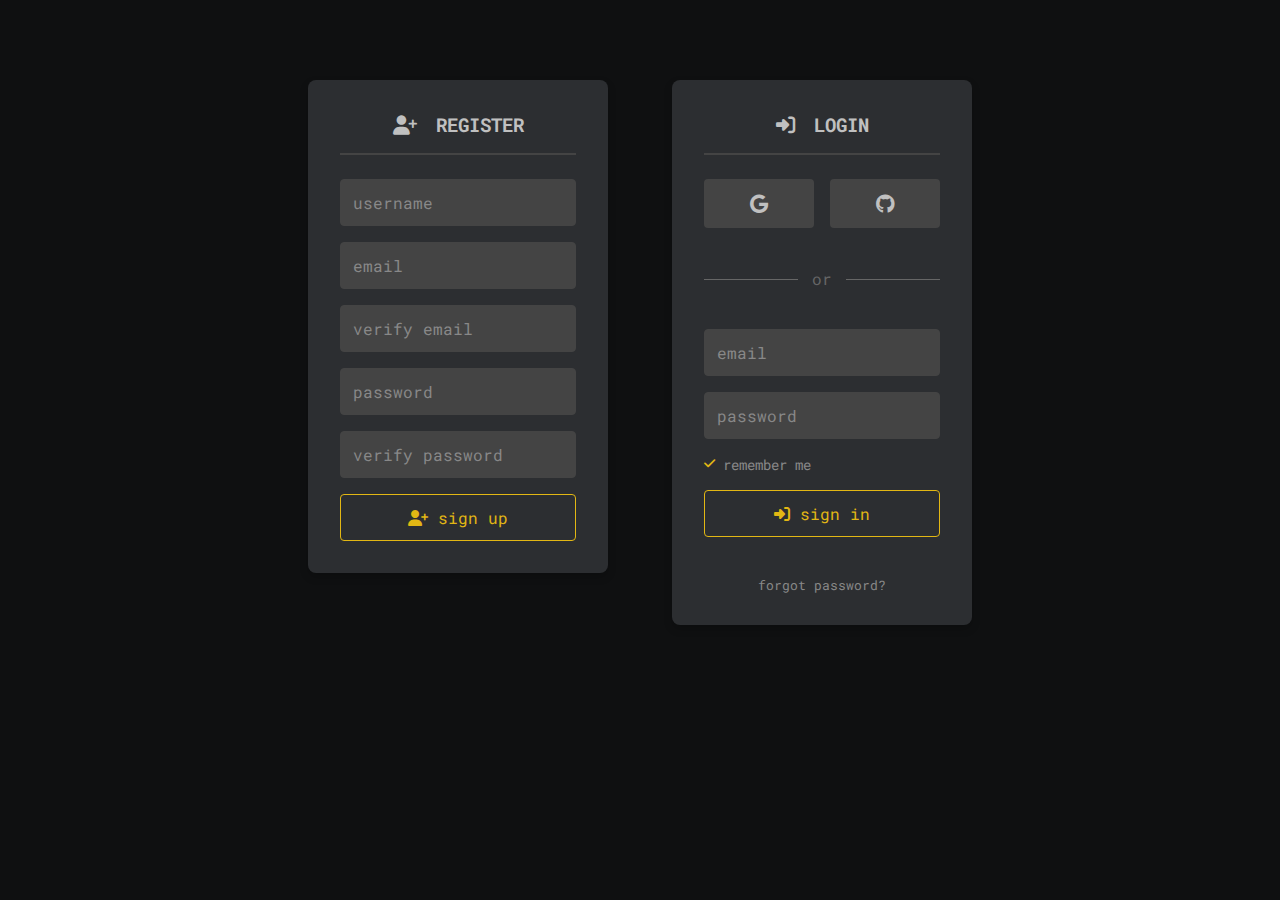
<file: login.html>
<!DOCTYPE html>
<html lang="en">
<head>
    <meta charset="UTF-8">
    <meta name="viewport" content="width=device-width, initial-scale=1.0">
    <title>🥷TypoNinja-SignUp/Register</title>
    <link rel="stylesheet" href="login.css">
    <link rel="stylesheet" href="https://cdnjs.cloudflare.com/ajax/libs/font-awesome/6.4.0/css/all.min.css">
</head>
<body>

    <header>
    </header>

    <main>
        <div class="card register-card">
            <div class="card-header">
                <i class="fa-solid fa-user-plus"></i> register
            </div>
            <form>
                <input type="text" placeholder="username">
                <input type="email" placeholder="email">
                <input type="email" placeholder="verify email">
                <input type="password" placeholder="password">
                <input type="password" placeholder="verify password">
                <button type="submit">
                    <i class="fa-solid fa-user-plus"></i> sign up
                </button>
            </form>
        </div>

        <div class="card login-card">
            <div class="card-header">
                <i class="fa-solid fa-right-to-bracket"></i> login
            </div>
            <div class="social-login">
                <button class="social-btn google"><i class="fa-brands fa-google"></i></button>
                <button class="social-btn github"><i class="fa-brands fa-github"></i></button>
            </div>
            <div class="or-divider">or</div>
            <form>
                <input type="email" placeholder="email">
                <input type="password" placeholder="password">
                <div class="remember-me">
                    <input type="checkbox" id="remember">
                    <label for="remember"><i class="fa-solid fa-check"></i> remember me</label>
                </div>
                <button type="submit">
                    <i class="fa-solid fa-right-to-bracket"></i> sign in
                </button>
            </form>
            <div class="forgot-password">
                <a href="#">forgot password?</a>
            </div>
        </div>
    </main>

</body>
</html>
</file>
<file: login.css>
@import url('https://fonts.googleapis.com/css2?family=Roboto+Mono:wght@400;700&display=swap');

:root {
    --bg-color: #0f1011;
    --text-color: #c0c0c0;
    --primary-color: #e2b714;
    --card-bg: #2c2e31;
    --input-bg: #444;
    --input-border: #444;
}

* {
    box-sizing: border-box;
    margin: 0;
    padding: 0;
}

body {
    font-family: 'Roboto Mono', monospace;
    background-color: var(--bg-color);
    color: var(--text-color);
    display: flex;
    flex-direction: column;
    align-items: center;
    min-height: 100vh;
}

header {
    width: 100%;
    display: flex;
    justify-content: space-between;
    align-items: center;
    padding: 1.5rem 2rem;


}

main {
    display: flex;
    justify-content: center;
    align-items: flex-start;
    gap: 4rem;
    flex-grow: 1;
    padding: 2rem;
    width: 100%;
}

.card {
    background-color: var(--card-bg);
    padding: 2rem;
    border-radius: 8px;
    width: 300px;
    display: flex;
    flex-direction: column;
    gap: 1.5rem;
    box-shadow: 0 4px 8px rgba(0, 0, 0, 0.2);
}

.card-header {
    text-transform: uppercase;
    font-size: 1.2rem;
    font-weight: bold;
    color: var(--text-color);
    border-bottom: 2px solid var(--input-bg);
    padding-bottom: 1rem;
    text-align: center;
}

.card-header i {
    margin-right: 0.5rem;
}

form {
    display: flex;
    flex-direction: column;
    gap: 1rem;
}

input[type="text"],
input[type="email"],
input[type="password"] {
    background-color: var(--input-bg);
    border: 1px solid var(--input-border);
    border-radius: 4px;
    padding: 0.75rem;
    color: var(--text-color);
    font-family: 'Roboto Mono', monospace;
    font-size: 1rem;
}

input[type="text"]::placeholder,
input[type="email"]::placeholder,
input[type="password"]::placeholder {
    color: #888;
}

button {
    background-color: transparent;
    border: 1px solid var(--primary-color);
    color: var(--primary-color);
    padding: 0.75rem;
    border-radius: 4px;
    font-family: 'Roboto Mono', monospace;
    font-size: 1rem;
    cursor: pointer;
    transition: background-color 0.2s ease-in-out, color 0.2s ease-in-out;
}

button:hover {
    background-color: var(--primary-color);
    color: var(--card-bg);
}

.social-login {
    display: flex;
    justify-content: center;
    gap: 1rem;
}

.social-btn {
    width: 100%;
    border: none;
    background-color: var(--input-bg);
    padding: 0.75rem 1rem;
    color: var(--text-color);
    font-size: 1.2rem;
    cursor: pointer;
    border-radius: 4px;
}

.social-btn.google:hover {
    background-color: #DB4437;  
}

.social-btn.github:hover {
    background-color: #333;  
}

.or-divider {
    text-align: center;
    position: relative;
    color: #666;
    margin: 1rem 0;
}

.or-divider::before, .or-divider::after {
    content: '';
    position: absolute;
    top: 50%;
    width: 40%;
    height: 1px;
    background-color: #666;
}

.or-divider::before {
    left: 0;
}

.or-divider::after {
    right: 0;
}

.remember-me {
    display: flex;
    align-items: center;
    gap: 0.5rem;
    color: #888;
}

.remember-me input[type="checkbox"] {
    display: none;
}

.remember-me label {
    display: flex;
    align-items: center;
    gap: 0.5rem;
    cursor: pointer;
    font-size: 0.9rem;
}

.remember-me i {
    font-size: 0.8rem;
    color: var(--primary-color);
}

.forgot-password {
    text-align: center;
    font-size: 0.8rem;
    margin-top: 1rem;
}

.forgot-password a {
    color: #888;
    text-decoration: none;
    transition: color 0.2s ease-in-out;
}

.forgot-password a:hover {
    color: var(--primary-color);
}
</file>
